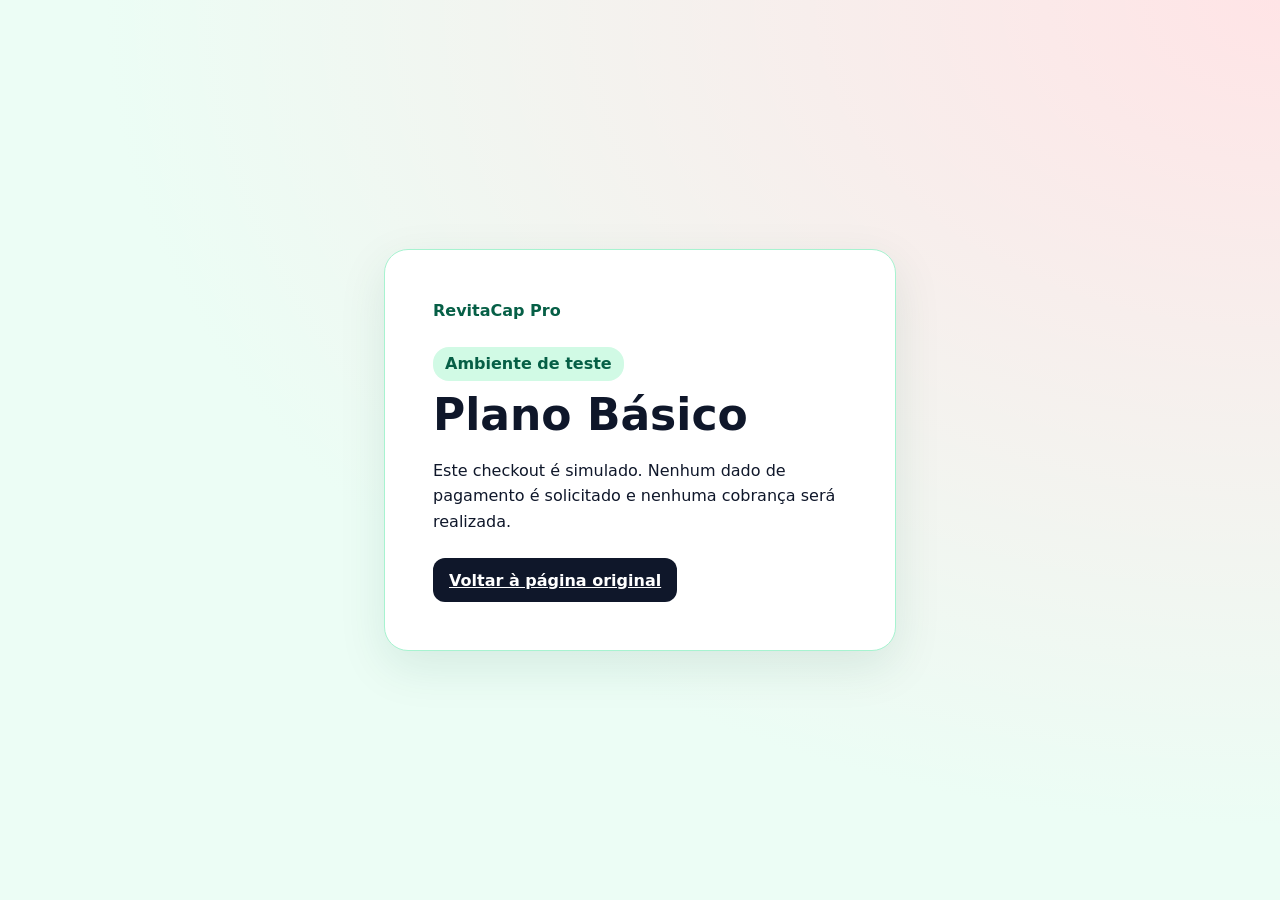
<file: checkout-basico-teste.html>
<!DOCTYPE html>
<html lang="pt-BR">
<head>
  <meta charset="UTF-8">
  <meta name="viewport" content="width=device-width, initial-scale=1">
  <title>Checkout de teste | Plano Básico | RevitaCap Pro</title>
  <link rel="stylesheet" href="css/checkout-teste.css">
</head>
<body>
  <main>
    <p class="brand">RevitaCap Pro</p>
    <p class="status">Ambiente de teste</p>
    <h1>Plano Básico</h1>
    <p>Este checkout é simulado. Nenhum dado de pagamento é solicitado e nenhuma cobrança será realizada.</p>
    <a href="https://lp.flowmembers.com.br/">Voltar à página original</a>
  </main>
</body>
</html>
</file>
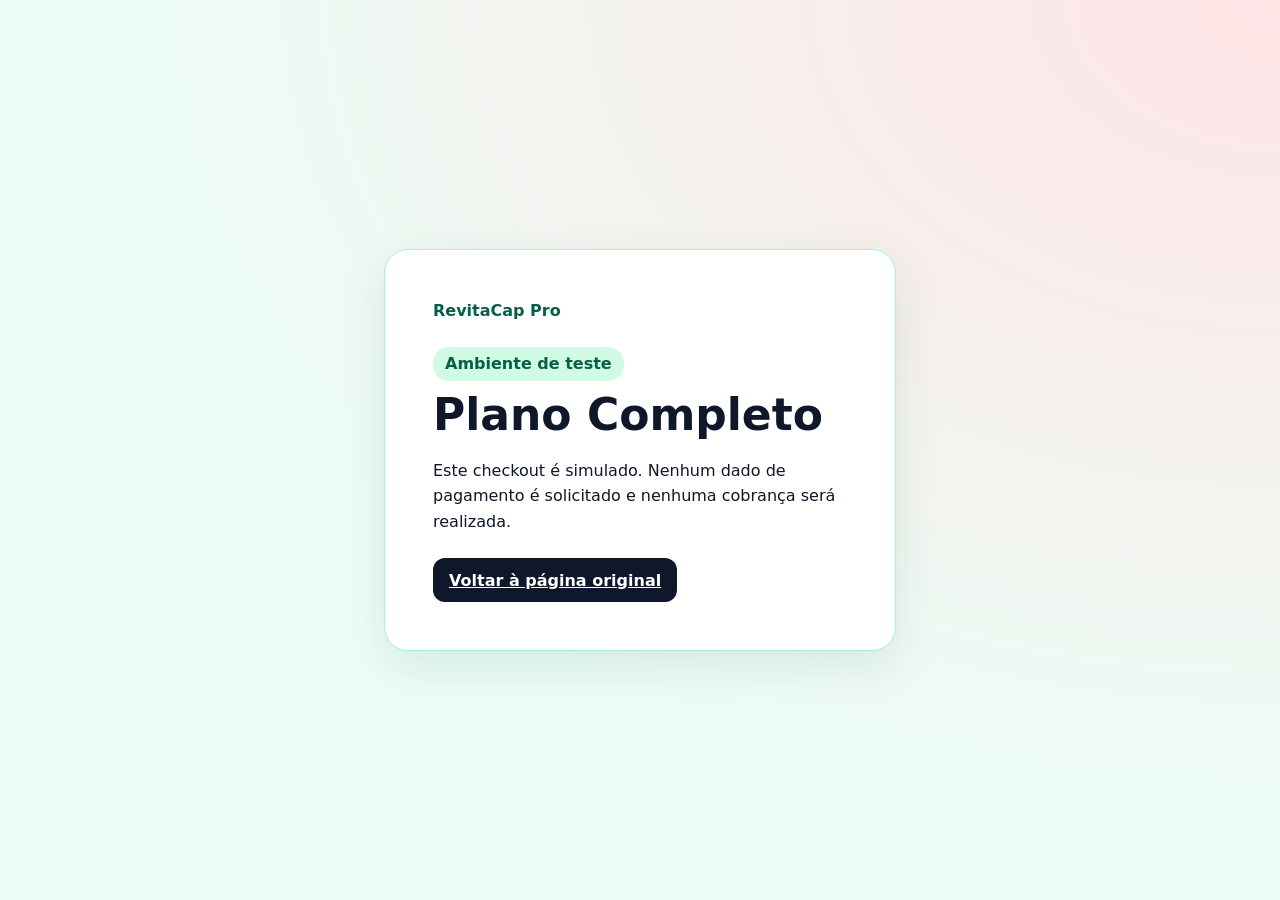
<file: checkout-completo-teste.html>
<!DOCTYPE html>
<html lang="pt-BR">
<head>
  <meta charset="UTF-8">
  <meta name="viewport" content="width=device-width, initial-scale=1">
  <title>Checkout de teste | Plano Completo | RevitaCap Pro</title>
  <link rel="stylesheet" href="css/checkout-teste.css">
</head>
<body>
  <main>
    <p class="brand">RevitaCap Pro</p>
    <p class="status">Ambiente de teste</p>
    <h1>Plano Completo</h1>
    <p>Este checkout é simulado. Nenhum dado de pagamento é solicitado e nenhuma cobrança será realizada.</p>
    <a href="https://lp.flowmembers.com.br/">Voltar à página original</a>
  </main>
</body>
</html>
</file>
<file: css/checkout-teste.css>
:root {
  color: #0f172a;
  font: 100% / 1.6 system-ui, sans-serif;
  background: #ecfdf5;
}

body {
  margin: 0;
  min-height: 100vh;
  min-height: 100svh;
  display: grid;
  place-items: center;
  box-sizing: border-box;
  padding: 1rem;
  background: radial-gradient(ellipse at top right, #ffe4e6, transparent 65%);
}

main {
  box-sizing: border-box;
  width: min(100%, 32rem);
  padding: clamp(1.25rem, 6vw, 3rem);
  border: 1px solid #a7f3d0;
  border-radius: 1.5rem;
  background: #fff;
  box-shadow: 0 1rem 3rem #064e3b1a;
}

.brand {
  margin: 0 0 1.5rem;
  font-weight: 800;
  color: #065f46;
}

.status {
  display: inline-block;
  margin: 0;
  padding: 0.25rem 0.75rem;
  border-radius: 1rem;
  color: #065f46;
  background: #d1fae5;
  font-weight: 700;
}

h1 {
  margin: 0.5rem 0;
  font-size: clamp(1.75rem, 7vw, 2.75rem);
  line-height: 1.2;
}

a {
  display: inline-flex;
  align-items: center;
  box-sizing: border-box;
  min-height: 44px;
  margin-top: 0.5rem;
  padding: 0.5rem 1rem;
  border-radius: 0.75rem;
  background: #0f172a;
  color: #fff;
  font-weight: 700;
}

a:hover {
  background: #065f46;
}

a:focus-visible {
  outline: 3px solid #047857;
  outline-offset: 3px;
}
</file>
